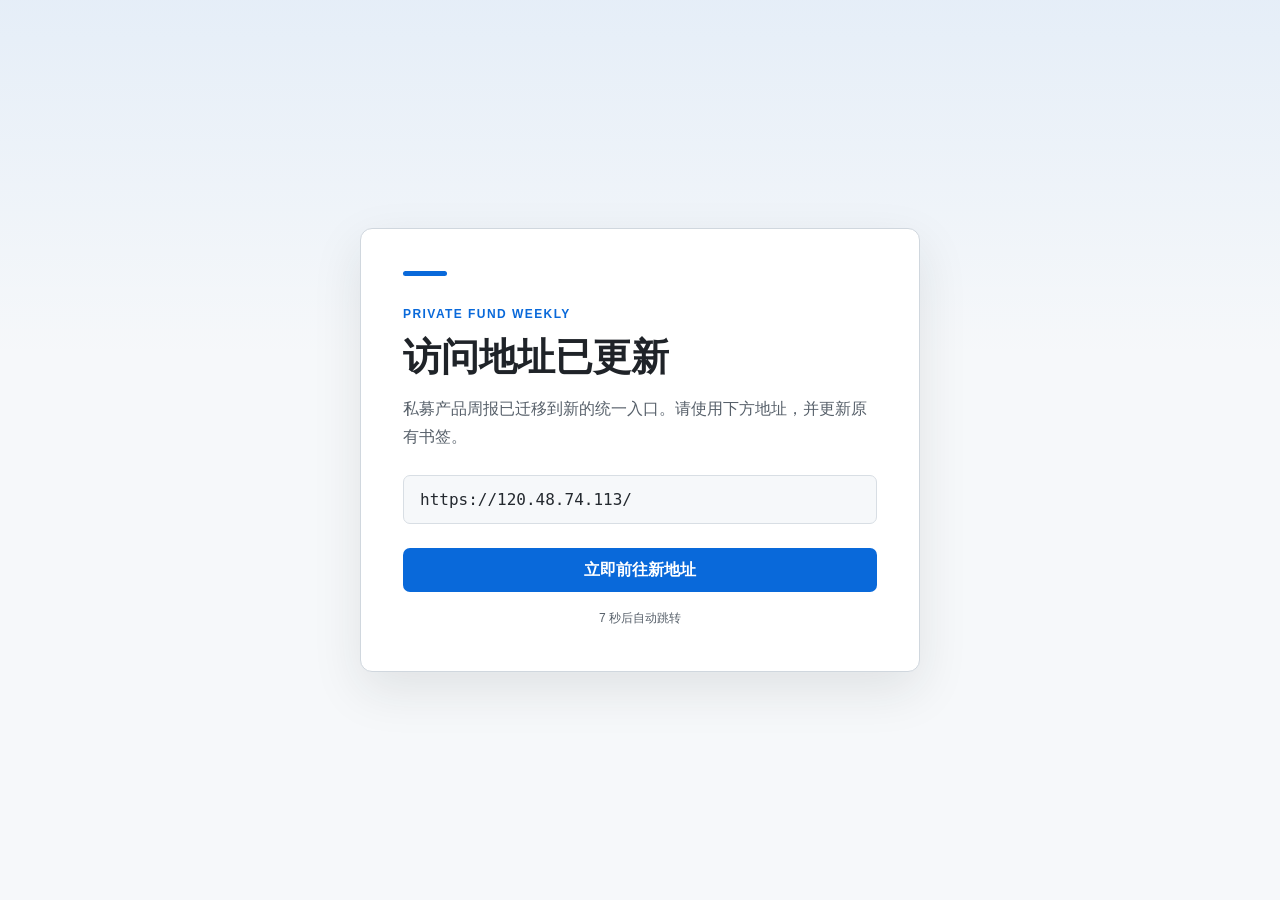
<file: docs/legacy-port-guide.html>
<!DOCTYPE html>
<html lang="zh-CN">
<head>
  <meta charset="UTF-8">
  <meta name="viewport" content="width=device-width, initial-scale=1.0">
  <meta http-equiv="refresh" content="8;url=https://120.48.74.113/">
  <title>访问地址已更新 · 私募产品周报</title>
  <style>
    :root {
      color-scheme: light;
      font-family: Inter, "PingFang SC", "Microsoft YaHei", sans-serif;
      color: #1f2328;
      background: #f6f8fa;
    }
    * { box-sizing: border-box; }
    body {
      min-height: 100vh;
      margin: 0;
      display: grid;
      place-items: center;
      padding: 24px;
      background: linear-gradient(180deg, rgba(9, 105, 218, 0.07), transparent 360px), #f6f8fa;
    }
    main {
      width: min(560px, 100%);
      padding: 42px;
      border: 1px solid #d0d7de;
      border-radius: 12px;
      background: #fff;
      box-shadow: 0 18px 50px rgba(31, 35, 40, 0.1);
    }
    .mark {
      width: 44px;
      height: 5px;
      margin-bottom: 28px;
      border-radius: 999px;
      background: #0969da;
    }
    p { margin: 0; color: #57606a; line-height: 1.75; }
    .kicker { color: #0969da; font-size: 12px; font-weight: 700; letter-spacing: 0.12em; }
    h1 { margin: 10px 0 16px; font-size: clamp(28px, 6vw, 38px); line-height: 1.18; }
    .new-address {
      margin: 24px 0;
      padding: 14px 16px;
      border: 1px solid #d8dee4;
      border-radius: 7px;
      color: #24292f;
      background: #f6f8fa;
      font-family: "Cascadia Mono", Consolas, monospace;
      overflow-wrap: anywhere;
    }
    a {
      display: inline-flex;
      justify-content: center;
      width: 100%;
      min-height: 44px;
      align-items: center;
      border-radius: 7px;
      color: #fff;
      background: #0969da;
      font-weight: 700;
      text-decoration: none;
    }
    a:hover { background: #0759ba; }
    .countdown { margin-top: 16px; font-size: 12px; text-align: center; }
    @media (max-width: 520px) { main { padding: 30px 24px; } }
  </style>
</head>
<body>
  <main>
    <div class="mark" aria-hidden="true"></div>
    <p class="kicker">PRIVATE FUND WEEKLY</p>
    <h1>访问地址已更新</h1>
    <p>私募产品周报已迁移到新的统一入口。请使用下方地址，并更新原有书签。</p>
    <div class="new-address">https://120.48.74.113/</div>
    <a href="https://120.48.74.113/">立即前往新地址</a>
    <p class="countdown"><span id="seconds">8</span> 秒后自动跳转</p>
  </main>
  <script>
    let seconds = 8;
    const node = document.getElementById("seconds");
    window.setInterval(() => {
      seconds = Math.max(0, seconds - 1);
      node.textContent = seconds;
    }, 1000);
  </script>
</body>
</html>
</file>
